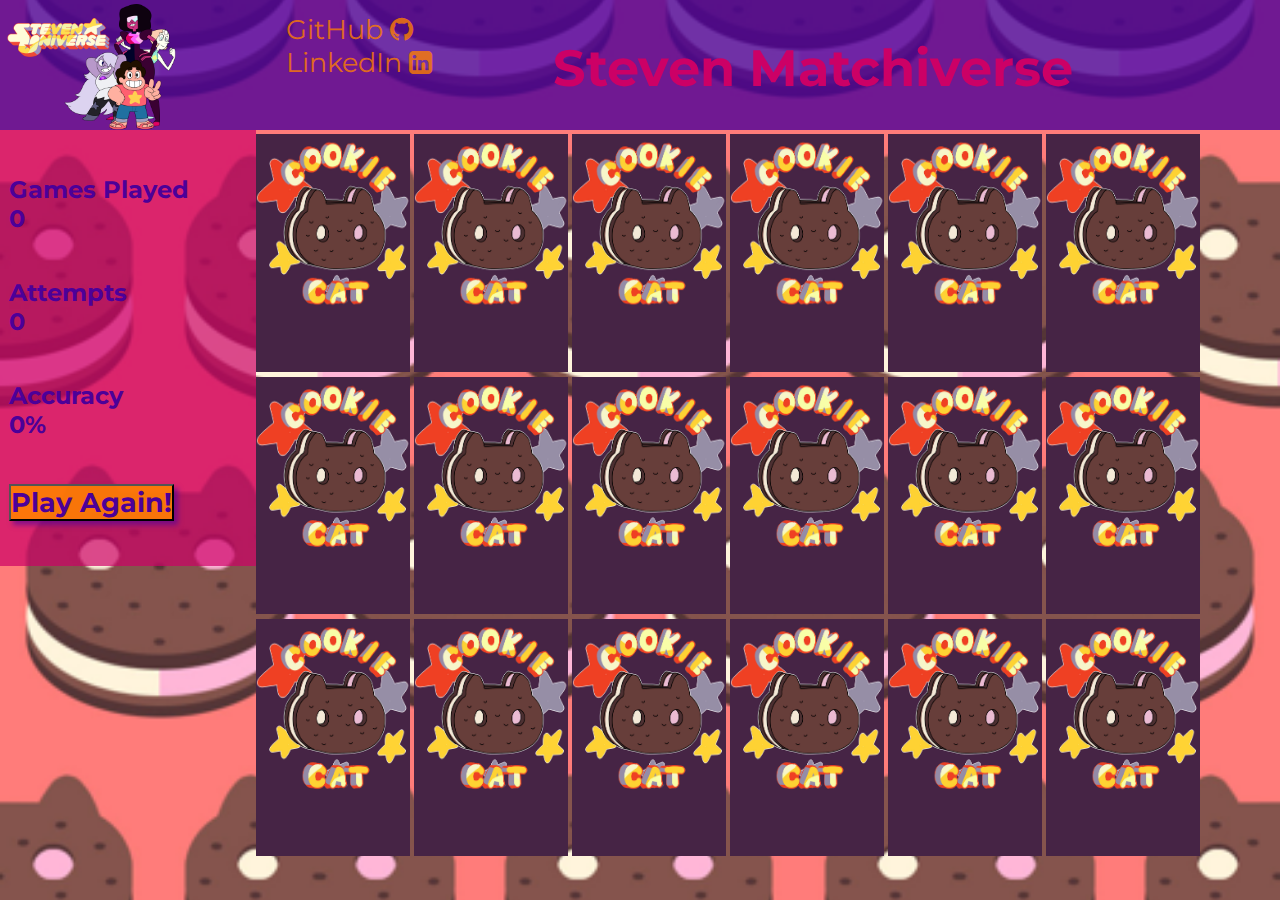
<file: index.html>
<!DOCTYPE html>
<html>
    <head>
        <title>Steven Matchiverse</title>
        <script src="https://code.jquery.com/jquery-3.2.1.min.js"></script>
        <link href='https://fonts.googleapis.com/css?family=Montserrat' rel='stylesheet' type='text/css'>
        <link rel="stylesheet" href="https://maxcdn.bootstrapcdn.com/font-awesome/4.6.3/css/font-awesome.min.css">
        <script src="script.js"></script>
        <link rel="stylesheet" type="text/css" href="style.css">
    </head>
    <body>
        <div id="header_container">
            <a href="https://gpacifico.github.io/memory_match_goodness/"><img id="game_logo_image" src="images/steven_universe_logo.png"></a>
            <ul class="header_links">
                <li><a href="https://github.com/gpacifico/memory_match_goodness" target="_blank">GitHub <i class="fa fa-github" aria-hidden="true"></i></a></li>
                <br>
                <li><a href="https://www.linkedin.com/in/gwenever-pacifico/" target="_blank">LinkedIn <i class="fa fa-linkedin-square" aria-hidden="true"></i></a></li>
            </ul>
            <div class="header_title">
                <h1>Steven Matchiverse</h1>
            </div>
        </div>

        <div id="stats_container">
            <div class="games_played">
                <h2 class="label">Games Played</h2>
                <h2 class="value">0</h2>
            </div>
            <div class="attempts">
                <h2 class="label">Attempts</h2>
                <h2 class="value">0</h2>
            </div>
            <div class="accuracy">
                <h2 class="label">Accuracy</h2>
                <h2 class="value">0%</h2>
            </div>
            <div class="reset_button">
            <button class="reset">Play Again!</button>
            </div>
        </div>

        <div id="game_area">

            <div class="card">
                <div class="front">
                    <img src="images/memory_match_amethyst.png">
                </div>
                <div class="back">
                    <img src="images/memory_match_back4.jpg">
                </div>
            </div>

            <div class="card">
                <div class="front">
                    <img src="images/memory_match_garnet.png">
                </div>
                <div class="back">
                    <img src="images/memory_match_back4.jpg">
                </div>
            </div>

            <div class="card">
                <div class="front">
                    <img src="images/memory_match_greg.png">
                </div>
                <div class="back">
                    <img src="images/memory_match_back4.jpg">
                </div>
            </div>

            <div class="card">
                <div class="front">
                    <img src="images/memory_match_lion.png">
                </div>
                <div class="back">
                    <img src="images/memory_match_back4.jpg">
                </div>
            </div>

            <div class="card">
                <div class="front">
                    <img src="images/memory_match_pearl.png">
                </div>
                <div class="back">
                    <img src="images/memory_match_back4.jpg">
                </div>
            </div>

            <div class="card">
                <div class="front">
                    <img src="images/memory_match_ruby.png">
                </div>
                <div class="back">
                    <img src="images/memory_match_back4.jpg">
                </div>
            </div>

            <div class="card">
                <div class="front">
                    <img src="images/memory_match_sapphire.png">
                </div>
                <div class="back">
                    <img src="images/memory_match_back4.jpg">
                </div>
            </div>

            <div class="card">
                <div class="front">
                    <img src="images/memory_match_steven.png">
                </div>
                <div class="back">
                    <img src="images/memory_match_back4.jpg">
                </div>
            </div>

            <div class="card">
                <div class="front">
                    <img src="images/memory_match_stevonnie.png">
                </div>
                <div class="back">
                    <img src="images/memory_match_back4.jpg">
                </div>
            </div>

            <div class="card">
                <div class="front">
                    <img src="images/memory_match_amethyst.png">
                </div>
                <div class="back">
                    <img src="images/memory_match_back4.jpg">
                </div>
            </div>

            <div class="card">
                <div class="front">
                    <img src="images/memory_match_garnet.png">
                </div>
                <div class="back">
                    <img src="images/memory_match_back4.jpg">
                </div>
            </div>

            <div class="card">
                <div class="front">
                    <img src="images/memory_match_greg.png">
                </div>
                <div class="back">
                    <img src="images/memory_match_back4.jpg">
                </div>
            </div>

            <div class="card">
                <div class="front">
                    <img src="images/memory_match_lion.png">
                </div>
                <div class="back">
                    <img src="images/memory_match_back4.jpg">
                </div>
            </div>

            <div class="card">
                <div class="front">
                    <img src="images/memory_match_pearl.png">
                </div>
                <div class="back">
                    <img src="images/memory_match_back4.jpg">
                </div>
            </div>

            <div class="card">
                <div class="front">
                    <img src="images/memory_match_ruby.png">
                </div>
                <div class="back">
                    <img src="images/memory_match_back4.jpg">
                </div>
            </div>

            <div class="card">
                <div class="front">
                    <img src="images/memory_match_sapphire.png">
                </div>
                <div class="back">
                    <img src="images/memory_match_back4.jpg">
                </div>
            </div>

            <div class="card">
                <div class="front">
                    <img src="images/memory_match_steven.png">
                </div>
                <div class="back">
                    <img src="images/memory_match_back4.jpg">
                </div>
            </div>

            <div class="card">
                <div class="front">
                    <img src="images/memory_match_stevonnie.png">
                </div>
                <div class="back">
                    <img src="images/memory_match_back4.jpg">
                </div>
            </div>
        </div>
    </body>
</html>
</file>
<file: style.css>
* {
    margin: 0;
    padding: 0;
    font-family: 'Montserrat', sans-serif;
}

body {
    background: url("images/memory_match_cookie_cat2.png") repeat center;
    background-size: 150%;
}

body, #game_area {
    font-size: 0;
}

body > *, #game_area > * {
    font-size: 1rem;
}

.header_title, #game_logo_image, ul, .header_links li, #stats_container, .card {
    display: inline-block;
}

#header_container {
    height: 15%;
    background-color: rgba(76,0,153, 0.8);
}

.header_title {
    margin-left: 3vmin;
}

.header_title, a:hover {
    color: rgba(204,0,102, 1);
}

.header_title h1 {
    font-size: 4vw;
}

.header_title, #game_logo_image {
    vertical-align: middle;
}

#game_logo_image {
    height: 14%;
}

#game_logo_image, .card {
    width: 15%;
}

a {
    text-decoration: none;
    color: rgba(255,128,0, 0.8);
}

ul,.header_links li {
    margin: 0 5vmin;
}

#stats_container {
    width: 20%;
    background-color: rgba(204,0,102, 0.7);
}

#stats_container, .card img {
    height: 100%;
}

button {
    background-color: rgba(255,128,0, 0.9);
    font-weight: bold;
    box-shadow: 4px 4px 5px rgba(76,0,153, 0.6);
}

#stats_container, button {
    color: rgba(76,0,153, 1);
}

#stats_container div {
    margin: 5vmin 1vmin;
}

#game_area {
    width: 80%;
    height: 82.5vmin;
    float: right;
}

#game_logo_image, #game_area, .card {
    position: relative;
}

.card {
    margin: .5vmin .5vmin 0 0;
    height: 32%;
    overflow: hidden;
}

.card img {
    position: absolute;
    width: 100%;
}

a, button {
    font-size: 3vmin;
}

#game_area .you_win {
    font-size: 6vmin;
    color: #ffffff;
    padding: 0 0 1.5vmin 1vmin;
}

#game_area .you_win_video {
    border: 1vmin solid rgba(76,0,153, 0.9);
    margin-left: 1vmin;
}
</file>
